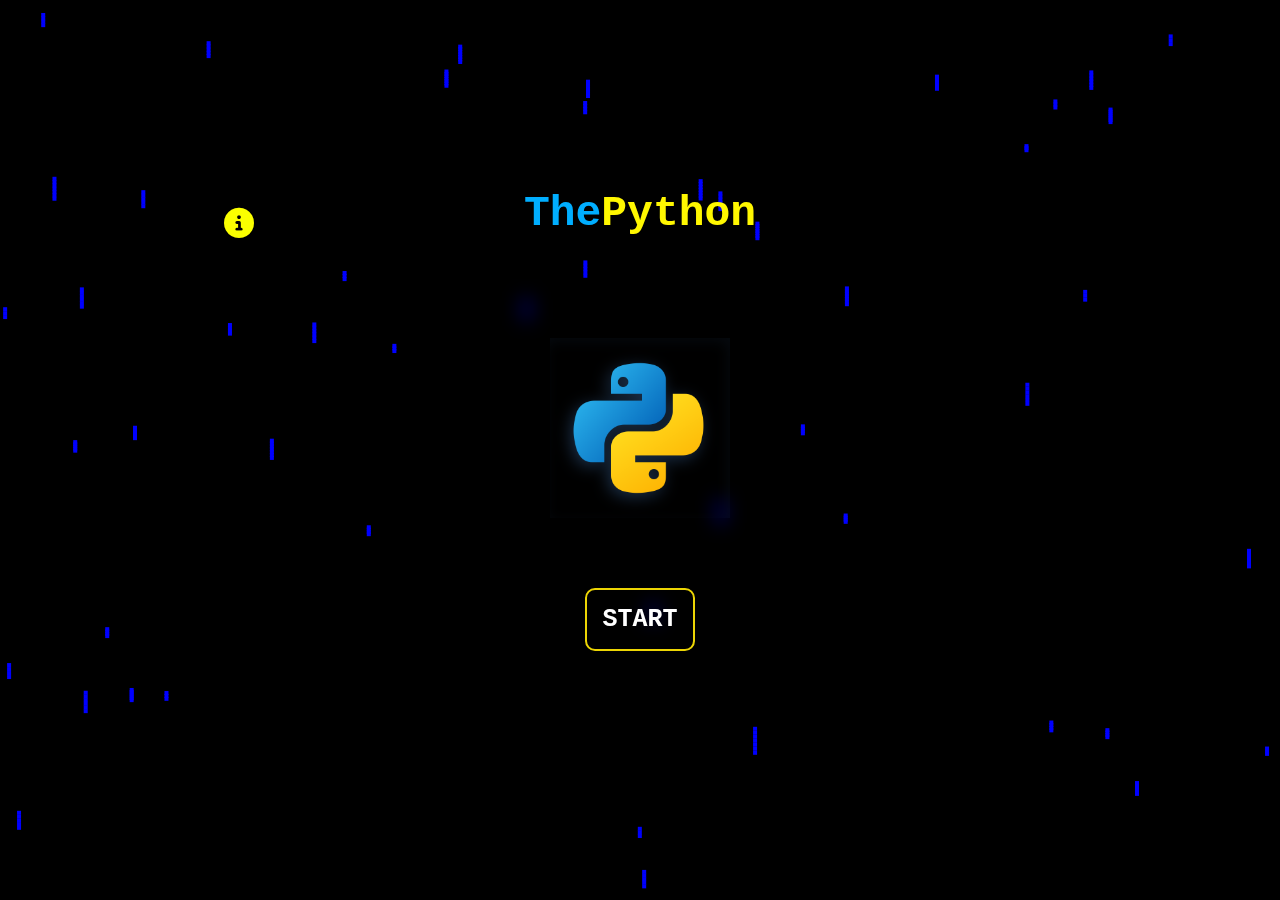
<file: index.html>
<!DOCTYPE html>
<html lang="pt">
<head>
    <meta charset="UTF-8">
    <meta name="viewport" content="width=device-width, initial-scale=1.0, user-scalable=no, maximum-scale=1.0">
    
    <!-- Ícones e Favicon -->
    <link rel="apple-touch-icon" href="favicon_io-10/apple-touch-icon.png">
    <link rel="shortcut icon" href="favicon_io-10/apple-touch-icon.png" type="image/png">

    <!-- Font Awesome -->
    <link rel="stylesheet" href="fontawesome-free-6.7.1-web/css/all.min.css">
    
    <!-- Título e Estilo -->
    <title>ThePython</title>
    <link rel="stylesheet" href="style.css">
</head>
<body>
    <header>
        <canvas id="snakeCanvas"></canvas>

        <div id="container">
            <!-- Seção inicial de boas-vindas -->
            <div id="section1" class="section">
                <h1 class="nome" id="appName" aria-hidden="true">The<span class="python" aria-hidden="true">Python</span></h1>
                <img src="imagens/python-imagnes.png" class="imagem" alt="Foto/Python" width="200px">
                <button id="showSection2" class="bot1">START</button>
                <a href="imagens/dev.html" class="btnChma">
                    <i class="fa-solid fa-circle-info"></i>
                </a>
            </div>

            <!-- Conteúdo do jogo -->
            <main id="gameSection" class="hidden">
                <!-- Painel de Pontuação -->
                <div id="scorePanel">
                    Pontos: <span id="score">0</span>
                </div>

                <button class="novo_jogo" style="display: none;">Novo Jogo</button>

                <!-- Vidas -->
                <div class="vida">
                    <button class="vidas">
                        <i class="fa-regular fa-heart"></i>
                        <span class="cronometro"></span>
                    </button>
                    <button class="vidas">
                        <i class="fa-regular fa-heart"></i>
                        <span class="cronometro"></span>
                    </button>
                    <button class="vidas">
                        <i class="fa-regular fa-heart"></i>
                        <span class="cronometro"></span>
                    </button>
                    <button class="vidas">
                        <i class="fa-regular fa-heart"></i>
                        <span class="cronometro"></span>
                    </button>
                </div>

                <!-- Imagem do Forca -->
                <article class="content_img">
                    <img id="forcaImg" src="img1.png" alt="primeira_foto" width="250px">
                </article>

                <!-- Conteúdo Principal -->
                <article class="content">
                    <div class="adivi_works"></div>
                    <div class="clue"></div>
                    <div class="botons"></div>
                </article>

                <!-- Área de Ação -->
                <div id="action-area">
                    <button id="cadastro-btn">Cadastrar</button>
                </div>
            </main>
        </div>

        <!-- Modal -->
        <div id="modal" class="hidden">
            <div class="modal-content">
                <p id="modal-message"></p>
                <button id="modal-button">Next</button>
            </div>
        </div>

        <!-- Modal de Cadastro -->
        <div class="login">
            <div id="cadastro-modal" class="hidden">
                <h2>Cadastro <i class="fa-solid fa-circle-user"></i></h2>
                <form class="cadastro-form">
                    <input type="text" id="nome" placeholder="Primeiro Nome">
                    <input type="text" id="sobrenome" placeholder="Último Nome">
                    <input type="number" id="idade" placeholder="Idade" max="50" min="6">
                    <input type="text" id="turma" placeholder="Turma">

                    <!-- Botões Alinhados -->
                    <div class="button-container">
                        <button id="salvar-btn">Salvar</button>
                        <button id="excluir-btn">Excluir Conta</button>
                        <button id="fechar-btn">Fechar</button>
                    </div>
                </form>
                <div id="pontuacao">
                    <h3>Pythoação:</h3>
                    <p id="maiorPontuacao">0</p>
                </div>
            </div>
        </div>

        <!-- Scripts -->
        <script src="script.js" type="module"></script>
    </header>
</body>
</html>
</file>
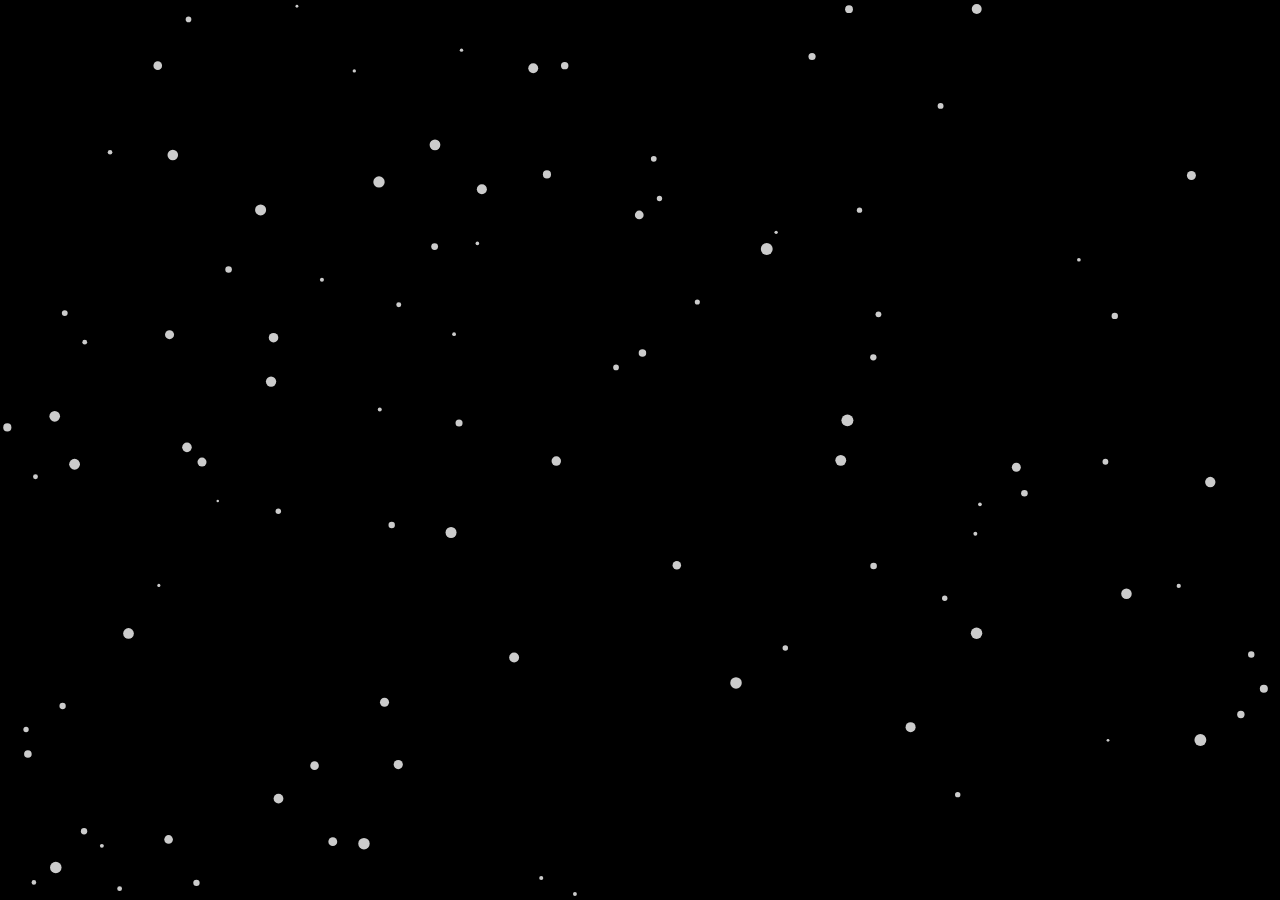
<file: teste.html>
<!DOCTYPE html>
<html lang="en">
<head>
    <meta charset="UTF-8">
    <meta name="viewport" content="width=device-width, initial-scale=1.0">
    <title>Particle Animation</title>
    <style>
        body {
            margin: 0;
            overflow: hidden; /* Remove a barra de rolagem */
            background: black; /* Fundo escuro para destacar as partículas */
        }
        canvas {
            display: block; /* Garante que o canvas preencha a tela */
        }
    </style>
</head>
<body>
    <!-- Canvas para a animação -->
    <canvas id="particleCanvas"></canvas>
    <script>
        const canvas = document.getElementById('particleCanvas');
const ctx = canvas.getContext('2d');
canvas.width = window.innerWidth;
canvas.height = window.innerHeight;

let particles = [];

class Particle {
    constructor(x, y, size, speedX, speedY) {
        this.x = x;
        this.y = y;
        this.size = size;
        this.speedX = speedX;
        this.speedY = speedY;
    }

    draw() {
        ctx.fillStyle = 'rgba(255, 255, 255, 0.8)';
        ctx.beginPath();
        ctx.arc(this.x, this.y, this.size, 0, Math.PI * 2);
        ctx.closePath();
        ctx.fill();
    }

    update() {
        this.x += this.speedX;
        this.y += this.speedY;

        if (this.x > canvas.width || this.x < 0) this.speedX *= -1;
        if (this.y > canvas.height || this.y < 0) this.speedY *= -1;
    }
}

// Cria partículas
for (let i = 0; i < 100; i++) {
    const size = Math.random() * 5 + 1;
    const x = Math.random() * canvas.width;
    const y = Math.random() * canvas.height;
    const speedX = Math.random() * 2 - 1;
    const speedY = Math.random() * 2 - 1;
    particles.push(new Particle(x, y, size, speedX, speedY));
}

// Interatividade com o mouse
canvas.addEventListener('mousemove', (e) => {
    const size = Math.random() * 5 + 1;
    particles.push(new Particle(e.clientX, e.clientY, size, Math.random() * 2 - 1, Math.random() * 2 - 1));
    if (particles.length > 200) particles.shift();
});

// Animação
function animateParticles() {
    ctx.clearRect(0, 0, canvas.width, canvas.height);
    particles.forEach(particle => {
        particle.update();
        particle.draw();
    });
    requestAnimationFrame(animateParticles);
}

animateParticles();

    </script> <!-- Importa o script -->
</body>
</html>
</file>
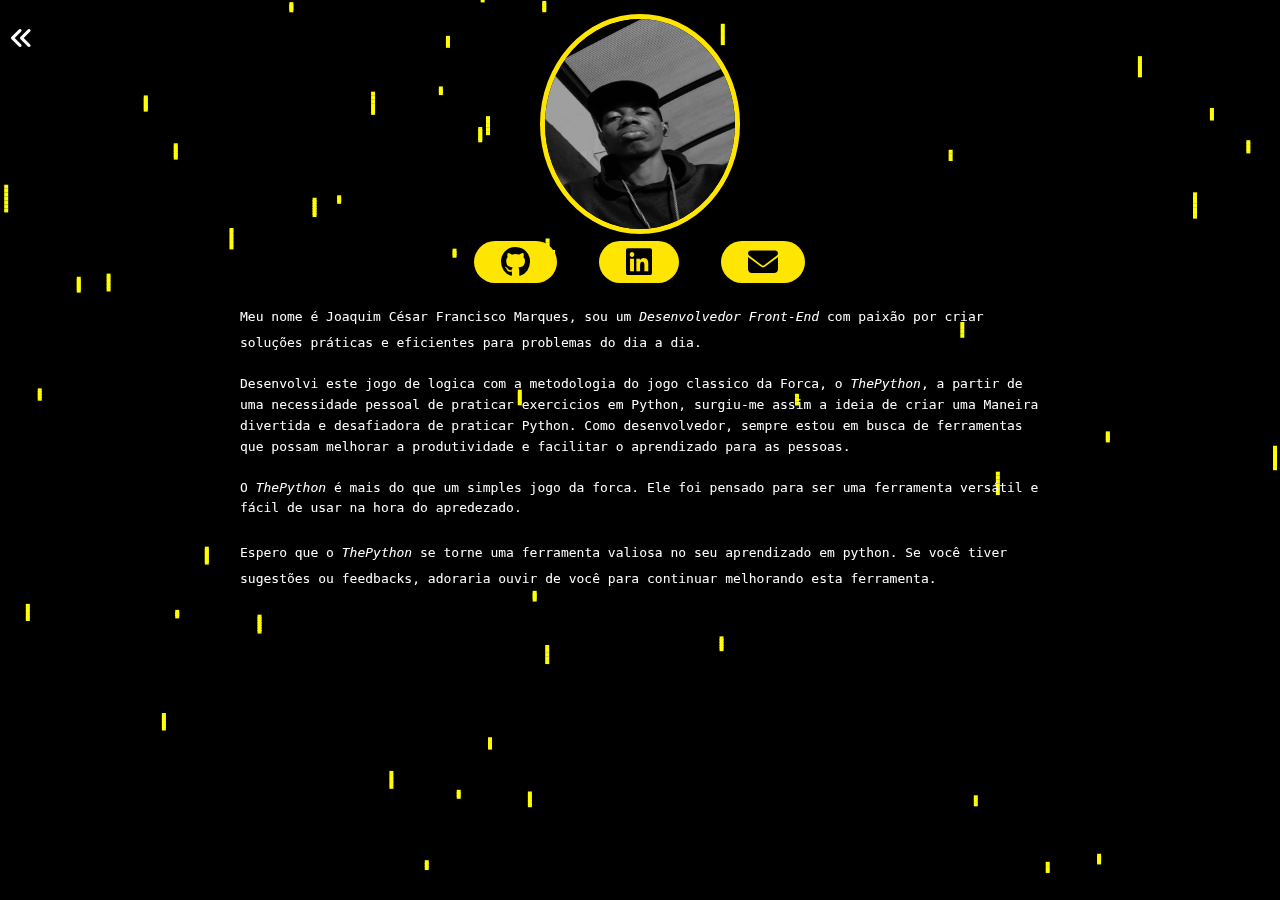
<file: imagens/dev.html>
<!DOCTYPE html>
<html lang="pt">
<head>
    <meta charset="UTF-8">
    <meta name="viewport" content="width=device-width, initial-scale=1.0">
    <link rel="apple-touch-icon" href="favicon_io-4/apple-touch-icon.png">
    <link rel="shortcut icon" href=""type="image/png">
    <link rel="stylesheet" href="../fontawesome-free-6.7.1-web/css/all.min.css">
    <title>Desenvolvedor</title>
    <style>

     
body {
    font-family: Arial, sans-serif;
    line-height: 1.6;
    margin: 0;
    padding: 0;
    background-color: #000000;
    color: #ffffff;
}

/* Estilo para o link de voltar */
.voltar {
    text-decoration: none;
    color: #ffffff;
    font-size: 1.5em;
    margin: 10px;
    display: inline-block;
    margin-top: 20px;
    margin-bottom: -10px;
    transition: 0.5s;
}
.voltar:hover{
    transform: scale(1.1);
}
.voltar i {
    margin-right: 5px;
}
/* Estilo para o cabeçalho */
.header {
    text-align: center;
    padding: 5px;

    margin-bottom: 0px;
    margin-top: -60px;
}
/* Estilo para a imagem do desenvolvedor */
.header_2 .imagem {
    width: 190px;
    height: 210px;
    border-radius: 100%;
    margin-top: 14px;
    border: 5px solid #ffe602;

}
/* Estilo para os parágrafos dentro do cabeçalho */
.header p {
    max-width: 800px;
    margin: 20px auto;
    padding: 0 20px;
    text-align: left;
}
/* Estilo para a lista */
.header ul {
    list-style-type: none;
    padding: 0;
    max-width: 800px;
    margin: 20px auto;
    text-align: left;
}
.header ul li {
    background: #e2e2e2;
    margin: 10px 0;
    padding: 10px;
    border-radius: 5px;
}
/* Estilo para o conteúdo de código em itálico */


.contactos{
     display: flex;
     justify-content: center;
}

.redes{
    background: #ffe602;
    padding: 6px 27px;
    margin-left: 20px;
    margin-right: 22px;
    border-radius: 30px;
    border: none;
   
}
.redes i{
    font-size: 30px;
    color: rgb(0, 0, 0);  
}


#snakeCanvas {
position: absolute;
top: 0;
left: 0;
width: 100%;
height: 100%;
z-index: -1; /* Coloca o canvas atrás de tudo */
}

#container {
position: relative;
z-index: 2; /* Conteúdo principal sobre o canvas */
}









   
      
        
</style>

</head>
<body>
    <canvas id="snakeCanvas"></canvas>

    <div>
       <a href="../index.html" class="voltar"><i class="fa-solid fa-angles-left"></i></a>
    </div>
    <header class="header">

        <div class="header_2">
        <img src="IMG_0146.JPG" alt="Desenvolvedor" class="imagem">

     <div class="contactos">
        
        <button class="redes">
            <a href="https://github.com/JoquimMarques"><i class="fa-brands fa-github"></i></a>
        </button>

        <button class="redes">
            <a href="https://www.linkedin.com/in/joaquim-c%C3%A9sar-francisco-marques-2b957a2a7/"><i class="fa-brands fa-linkedin"></i></a>
        </button>

        <button class="redes">
            <a href="mailto:nelsonmarquesj55@gmail.com"><i class="fa-solid fa-envelope"></i></a>
        </button>

    </div>
      
        </div>
        <p> <code>Meu nome é Joaquim César Francisco Marques, sou um <i>Desenvolvedor Front-End</i> com paixão por criar soluções práticas e eficientes para problemas do dia a dia.</p>
        <p>Desenvolvi este jogo de logica com a metodologia do jogo classico da Forca, o <i>ThePython</i>, a partir de uma necessidade pessoal de praticar exercicios em Python, surgiu-me assim a ideia de criar uma Maneira divertida e desafiadora de praticar Python. Como desenvolvedor, sempre estou em busca de ferramentas que possam melhorar a produtividade e facilitar o aprendizado para as pessoas.</p>
        <p>O <i>ThePython</i> é mais do que um simples jogo da forca. Ele foi pensado para ser uma ferramenta versátil e fácil de usar na hora do apredezado.</p>
        <p>Espero que o <i>ThePython</i> se torne uma ferramenta valiosa no seu aprendizado em python. Se você tiver sugestões ou feedbacks, adoraria ouvir de você para continuar melhorando esta ferramenta.</code></p>
    </header>

    <script>



const canvas = document.getElementById('snakeCanvas');
const ctx = canvas.getContext('2d');

canvas.width = window.innerWidth;
canvas.height = window.innerHeight;

// Lista de cobras
let snakes = [];

// Classe para representar uma cobra
class Snake {
    constructor(x, y, speed, length, segmentSize) {
        this.x = x;
        this.y = y;
        this.speed = speed;
        this.length = length; // Número de segmentos
        this.segmentSize = segmentSize; // Tamanho de cada segmento
        this.body = Array.from({ length }, (_, i) => ({
            x: x,
            y: y - i * segmentSize, // Cada segmento começa atrás do anterior
        }));
    }

    draw() {
        ctx.fillStyle = 'yellow';
        this.body.forEach(segment => {
            ctx.fillRect(segment.x, segment.y, this.segmentSize, this.segmentSize);
        });
    }

    update() {
        // Adiciona um novo segmento à frente
        this.body.unshift({ x: this.x, y: this.y });
        this.y += this.speed;

        // Remove o último segmento para manter o tamanho
        if (this.body.length > this.length) {
            this.body.pop();
        }

        // Se sair da tela, reaparece no topo
        if (this.y > canvas.height) {
            this.y = -this.segmentSize;
            this.x = Math.random() * canvas.width;
            this.body = Array.from({ length: this.length }, (_, i) => ({
                x: this.x,
                y: this.y - i * this.segmentSize,
            }));
        }
    }
}

// Adiciona várias cobras na tela
for (let i = 0; i < 50; i++) {
    const length = Math.floor(Math.random() * 5) + 3; // Comprimento aleatório
    const segmentSize = 4; // Tamanho fixo dos segmentos
    const speed = Math.random() * 2 + 2; // Velocidade aleatória
    const x = Math.random() * canvas.width;
    const y = Math.random() * canvas.height;
    snakes.push(new Snake(x, y, speed, length, segmentSize));
}

// Função para animar as cobras
function animate() {
    ctx.clearRect(0, 0, canvas.width, canvas.height);
    snakes.forEach(snake => {
        snake.update();
        snake.draw();
    });
    requestAnimationFrame(animate);
}

// Redimensiona o canvas quando a janela for redimensionada
window.addEventListener('resize', () => {
    canvas.width = window.innerWidth;
    canvas.height = window.innerHeight;
});

// Inicia a animação
animate();
    </script>

</body>
</html>
</file>
<file: style.css>
*{
    margin: 0;
    padding: 0;
    box-sizing: border-box;
    font-family: 'Courier New', Courier, monospace;
    /* background-color: rgb(0, 0, 0); */
    
}
body{
    display: flex;
    align-items: center;
    justify-content: center;
    flex-direction: column;
    min-height: 100dvh;
    font-family: sans-serif;
    overflow: hidden;
    background-color: black;
    
   
}


#snakeCanvas {
        position: absolute;
        top: 0;
        left: 0;
        width: 100%;
        height: 100%;
        z-index: -1; /* Coloca o canvas atrás de tudo */
    
    
}

#container {
    position: relative;
    z-index: 2; /* Conteúdo principal sobre o canvas */
}


main{
    display: flex;
    align-items: center;
    gap: 30px;
}
.content{
    display: flex;
    flex-direction: column;
    gap: 30px;
    height: 200px;
    max-width: 400px;

}
.adivi_works{
    display: flex;
    gap: 10px;
    font-size: 39px;
    flex-wrap: wrap;
    display: flex;
    justify-content: center;
    color:white;
    font-weight: bold;
    margin-top: -20px;
    margin-bottom: -10px;
    text-transform: uppercase;
}
.botons{
    gap: 12px 12px;
    flex-wrap: wrap;
    display: flex;
    justify-content: center;
    margin-top: -19px;
}

.clue{
    color: white;
    font-weight: bold;
    text-align: center;
}
button {
 font-size: 25px;
 border:1px solid  rgb(167, 162, 3);
 border-radius: 10px;
}

h1{
    
    margin-top: -130px;
    font-size: 43px;
    padding-left: 20px;
    font-family: 'Courier New', Courier, monospace;

}
.python{
    color: rgb(255, 247, 0);
}

.botons button{
    margin-top: -5px;
    width: 34px;
    background-color: rgb(6, 65, 204);
    text-transform: uppercase;
    font-weight: bold;
    font-family: 'Courier New', Courier, monospace;
    box-shadow:  -1px 1px 2px  rgb(190, 190, 190);
    color: rgb(255, 247, 0);
}
.novo_jogo{
    padding: 15px;
    background-color: rgb(2, 24, 189);
    color: white;
    border: 2px solid rgb(255, 221, 4);
    border-radius: 10px;
    font-size: 13px;
    font-weight: bold;
    margin-top: -40px;
    animation: rodar 2s infinite alternate;

}
button:hover{
    opacity: 0.8;
}
.dicas{
    font-size: 18px;
}
@keyframes rodar {
    0%{
        transform: scale(1);
    }

    100%{
        transform: scale(1.2);
    }

}
img{
    background-color: rgb(230, 228, 228);
    padding: 30px;
    border-radius: 14px;
    border: 3px solid rgb(80, 79, 79);
    /* box-shadow:  -3px 4px 8px  rgb(190, 190, 190); */

}

@media (min-width: 320px) and (max-width: 650px) {
    body{
        font-family: sans-serif;
        overflow: hidden;
        background-color: black;
        height: 80dvh;
        
    }
    main{
        flex-direction: column;
        padding: 10px;
    }
    h1{
        font: bold 30px;
        color: white;
        margin-top: -30px;
     
     }
    .botons button{
    font-family: 'Courier New', Courier, monospace;
    margin-left: 0.1px;
    

    box-shadow:  -1px 1px 2px  rgb(190, 190, 190);
    color: rgb(255, 247, 0);
    
     


    }


    .novo_jogo{
        margin-bottom: 13px;
        color: white;
        font-size: 10px;
        font-weight: bold;
        transition: 2s ;
        animation: rodar 1s infinite alternate;
        margin-bottom: -30px;
        margin-top: -120px;


    }

    #scorePanel{
        position: fixed!important;
        top: 12px !important;
        right: 250px !important;
        background-color: transparent;
        border: 2px solid rgb(238, 215, 9) !important;
        border-radius: 5px;
        padding: 10px 20px;
        font-size: 18px;
        font-weight: bold;
        font-family: 'Courier New', Courier, monospace;
        color: #ffffff;
    }
    img{
        background-color: rgb(230, 228, 228);
        padding: 15px;
        border-radius: 14px;
        border: 3px solid rgb(80, 79, 79);
        margin-bottom: -10px;
        margin-top: -95px;
        /* box-shadow:  -3px 4px 8px  rgb(190, 190, 190); */
    
    }
    
    .adivi_works{
        gap: 10px;
        font-size: 36px;
        flex-wrap: wrap;
        display: flex;
        justify-content: center;
        color:rgb(255, 255, 255);
        margin-top: -10px;
        margin-bottom: -25px;
    }


    .btnChma{
      
        margin-top: -490px;
        margin-left: -70px;
        padding: -10px;
        float: left;
        
    }
    a{
        color: rgb(228, 234, 229);
        font-size: 26px;
    }
    i{
       
        font-size: 30px;
        
    }
    .vida {
     height: 50px;
     margin-top: -30px;
     margin-bottom: 2px;
  

      
    }
    
    .vidas {
        margin-left: -150px;
        width: 100px;
      
        
        
        
     
    }
    #user-name-btn {
       color: rgb(255, 0, 0);
    }
    #cadastro-modal {
        width: 90% !important;; /* Ajusta a largura para ocupar 90% da tela */
        padding: 20px !important;;  /* Reduz o padding para economizar espaço */

       
        
    }
    /* .login{
        background-color: rgba(8, 0, 148, 0.4);
        padding: 100%;
    } */

   
   

    

}


 a{
    margin-top: -550px;
    padding: -10px;
    width: 10px;
    margin-bottom: -150px;
    color: rgb(251, 255, 0);
    font-size: 30px;
    margin-top: -400px;
    margin-left: -300px;
    padding: -10px;
    float: left;
}








    .novo_jogo{
        margin-bottom: 13px;
        color: white;
        font-size: 10px;
        font-weight: bold;
        transition: 2s ;
        animation: rodar 1s infinite alternate;
      


    }
    .nome, i{
       
        padding: 20px;
        margin-bottom:190px;
    }
    .section{
        background-color: transparent;
        padding: 20px;
        backdrop-filter: blur(10px);
       
        
    }
    
    
    .content_img{
        margin-bottom: -15px;
    }

    @keyframes rodar {
        0%{
            transform: scale(1);
        }
    
        100%{
            transform: scale(1.2);
        }

    }

h1{
    color: rgb(0, 174, 255);
    
}


.hidden {
    display: none;
}

/* Estilo básico */ 
 #container {
    text-align: center;
    margin-top: 50px;
}

.image-grid img {
    width: 100px;
    height: auto;
    border-radius: 5px;
} 
/* 
button {
    padding: 10px 20px;
    font-size: 16px;
    cursor: pointer;
} */

.bot1{
   background-color: transparent;
   padding: 15px;
   border: 2px solid rgb(236, 213, 4);
   color: white;
   font-weight: bold;
   font-family: 'Courier New', Courier, monospace;
   transition: 2s;


    
}
.bot1:hover{
    background-color: yellow;
    border: 2px solid rgb(4, 31, 236);
    color: blue;
}


.hidden {
    display: none;
}

#modal {
    position: fixed;
    top: 50%;
    left: 50%;
    transform: translate(-50%, -50%);
    background-color: rgba(0, 13, 97, 0.784);
    padding: 650px;
    z-index: 1000;
}
#modal-button{
    background-color: rgb(5, 2, 189);
    padding: 5px 40px;
    border-radius: 8px;
    font-size: 16px;
    margin-top: 20px;
    color: rgb(255, 255, 255);
    font-weight: bold;
    animation: rodar 1s infinite alternate;
}
.modal-content {
    text-transform: uppercase;
    text-align: center;
}

#scorePanel{
    position: absolute;
    top: -225px;
    right: 125px;
    background-color: transparent;
    border: 2px solid rgb(238, 215, 9);
    border-radius: 5px;
    padding: 10px 20px;
    font-size: 18px;
    font-weight: bold;
    font-family: 'Courier New', Courier, monospace;
    color: #ffffff;
} 

.clue{
    background-color: rgb(230, 228, 228);
    padding: 22px;
    border-radius: 14px;
    border: 3px solid #000d61;
    box-shadow:  -1px 3px 6px rgb(234, 226, 1);
    color: black;
    margin-bottom: 8px;
    font-family: 'Courier New', Courier, monospace;
}


#modal-message{
    color: rgb(255, 255, 255);
    font-size: 30px;
    font-weight: bold;
    padding:10px;
}

.imagem{
    mix-blend-mode: darken;
    background-color: transparent;
    padding: 15px;
    border-radius: 14px;
    border: 3px solid rgb(80, 79, 79);
    margin-top: -120px;
    margin-left: 36px;
    display: flex;
    justify-content: center;
    margin-bottom:60px;
    /* box-shadow:  -3px 4px 8px  rgb(190, 190, 190); */
    filter: drop-shadow(-3px 4px 8px rgba(94, 167, 250, 0.278)); /* Adiciona uma sombra visível */
    clip-path: inset(5%);
    position: relative;
    animation: rodar 2s infinite alternate;
    
  
  }

  .imagem-interna{
    position: relative;
  }






  .hidden {
    display: none;
}

#cadastro-modal {
    position: fixed;
    top: 50%;
    left: 50%;
    transform: translate(-50%, -50%);
    background-color: rgb(5, 2, 189); /* Cor de fundo */
    border: 2px solid rgb(238, 215, 9); /* Borda suave */
    padding: 40px 30px; /* Reduzindo padding para melhor proporção */
    box-shadow: 0px 4px 10px rgba(0, 0, 0, 0.2); /* Sombra */
    z-index: 1000; /* Eleva o modal acima de outros elementos */
    border-radius: 8px; /* Cantos arredondados */
    width:420px; /* Largura fixa */
}

.login {
    position: fixed; /* Fixa no topo da tela */
    top: 0;
    left: 0;
    width: 100%; /* Ocupa a tela inteira */
    height: 100vh; /* Ocupa a altura total da tela */
    background-color: rgba(1, 18, 87, 0.877); /* Cor de fundo com opacidade para criar o efeito de sobreposição */
    display: flex;
    justify-content: center;
    align-items: center;
    z-index: 1000; /* Garante que ficará acima do conteúdo da página */
    visibility: hidden; /* Inicialmente escondido */
}

/* Mostrar a sobreposição quando for necessário */
.login.show {
    visibility: visible; /* Torna visível quando necessário */
}

/* Esconder o modal de cadastro por padrão */
.hidden {
    display: none;
}




#cadastro-modal h2{
    color: white;
    margin-bottom: -190px;
    margin-top: -30px;
    text-align: center;
    margin-left: 40px;

}
#cadastro-modal i{
    color: rgb(238, 215, 9);
}
.cadastro-form {
    display: flex;
    flex-direction: column; /* Itens em coluna */
    gap: 15px; /* Espaçamento vertical entre os campos */
    text-align: center; /* Centraliza o conteúdo */
}

.cadastro-form input {
    width: 100%; /* Input ocupa toda a largura disponível */
    padding: 10px; /* Espaçamento interno */
    border: 1px solid #000000; /* Borda cinza suave */
    border-radius: 5px; /* Cantos arredondados */
    font-size: 14px; /* Tamanho da fonte */
    color: rgb(0, 0, 0);
 
}

.cadastro-form input::placeholder {
    color: #000000; /* Cor do placeholder normal */
    opacity: 0.7; /* Opacidade padrão do placeholder */
}
#score{
    color: rgb(238, 215, 9);
    font-size: 20px;
    margin-left: 4px;
    margin-top: 2px;
    font-weight: bold;
    animation: ponto 0.5s infinite alternate, brilho 1s infinite alternate;
}



.cadastro-form button {
    padding: 10px 20px; /* Espaçamento interno dos botões */
    border: none; /* Remove bordas padrão */
    cursor: pointer; /* Cursor ao passar sobre o botão */
    font-size: 16px; /* Tamanho da fonte */
    border-radius: 5px; /* Cantos arredondados */
    color: white; /* Texto branco */
}

.cadastro-form button:hover {
    opacity: 0.9; /* Suave efeito de hover */
}

#excluir-btn {
    background-color: red; /* Botão de excluir em vermelho */
}

#fechar-btn {
    background-color: #ccc; /* Botão de fechar em cinza */
    color: #333; /* Cor do texto cinza escuro */
}

#salvar-btn {
    background-color: #28a745; /* Botão salvar em verde */
}

/* Alinha os botões horizontalmente */
.cadastro-form .button-container {
    display: flex;
    justify-content: space-between; /* Espaçamento igual entre os botões */
    gap: 10px; /* Espaço entre botões */
}

#action-area {
    position: fixed; /* Para manter fixo no canto superior direito */
    background-color: transparent;
    top: 0; /* Alinha no topo */
    right: 0; /* Alinha à direita */
    padding: 10px; /* Espaçamento interno */
    z-index: 1000; /* Garante que o elemento fique sobre outros conteúdos */
    
}
#user-name-btn {
    background-color: #28a74600;
    border: 2px solid rgb(238, 215, 9);
    position: absolute; /* Posiciona o botão dentro do #action-area */
    top: 12px; /* Alinha o botão no topo */
    right: 10px; /* Alinha o botão à direita */
    padding: 7px 20px; /* Adiciona preenchimento ao botão */
    color: white; /* Cor do texto do botão */
    cursor: pointer;
    border-radius: 5px;
    font-weight: bold;
    font-family: 'Courier New', Courier, monospace;
}

#user-name-btn i{
    color: red;
    margin-bottom: -30px;
}

#cadastro-btn {
    background-color: #28a74600;
    display: inline-block;
    border: 2px solid rgb(238, 215, 9);
    position: absolute; /* Posiciona o botão dentro do #action-area */
    top: 12px; /* Alinha o botão no topo */
    right: 10px; /* Alinha o botão à direita */
    padding: 7px 20px; /* Adiciona preenchimento ao botão */
    color: white; /* Cor do texto do botão */
    cursor: pointer;
    font-size: 20px;
    border-radius: 5px;
    font-weight: bold;
    font-family: 'Courier New', Courier, monospace;

}




.vida {
    justify-content: center;
    gap: 1px;
    margin-left: -120px;
}

.vidas {
    background: none;
    display: block;
    height: 60px;
    border: none;
    cursor: pointer;
    font-size: 24px;
    color: rgb(255, 0, 0);
}

.vidas i {
    transition: color 0.3s ease;
}

.vidas i.fa-regular {
    color: rgb(255, 255, 255); /* Cor para vidas perdidas */
}

#cronometro{
    background-color: red;
}


.teclado-fechado button {
    background-color: red !important; /* Altera a cor dos botões para vermelho */
    color: white !important; /* Muda a cor do texto para branco */
    cursor: not-allowed; /* Exibe o cursor como proibido */
}

.teclado-fechado button:disabled {
    background-color: red !important; /* Redefine a cor do botão para vermelho quando desabilitado */
    color: white !important; /* Garante que o texto continue branco */
}


.teclado-fechado {
   
    pointer-events: none; /* Desabilita qualquer interação com o teclado */
   
}

#pontuacao{
    background-color: transparent;
    margin-top: 13px;
    display: flex;
    padding: 10px;
    justify-content: center;
    border: 2px solid rgb(238, 215, 9);
    color: white; /* Cor do texto do botão */
    cursor: pointer;
    font-size: 18px;
    border-radius: 5px;
}

#maiorPontuacao {
    color: rgb(238, 215, 9);
    font-size: 20px;
    margin-left: 4px;
    margin-top: 2px;
    font-weight: bold;
    animation: ponto 0.5s infinite alternate, brilho 1s infinite alternate;
}

@keyframes ponto {
    0% {
        transform: scale(1);
    }
    100% {
        transform: scale(1.4);
    }
}

@keyframes brilho {
    0% {
        text-shadow: 0 0 5px rgb(238, 215, 9), 0 0 10px rgb(238, 215, 9);
    }
    100% {
        text-shadow: 0 0 20px rgb(238, 215, 9), 0 0 30px rgb(238, 215, 9);
    }
}
</file>
